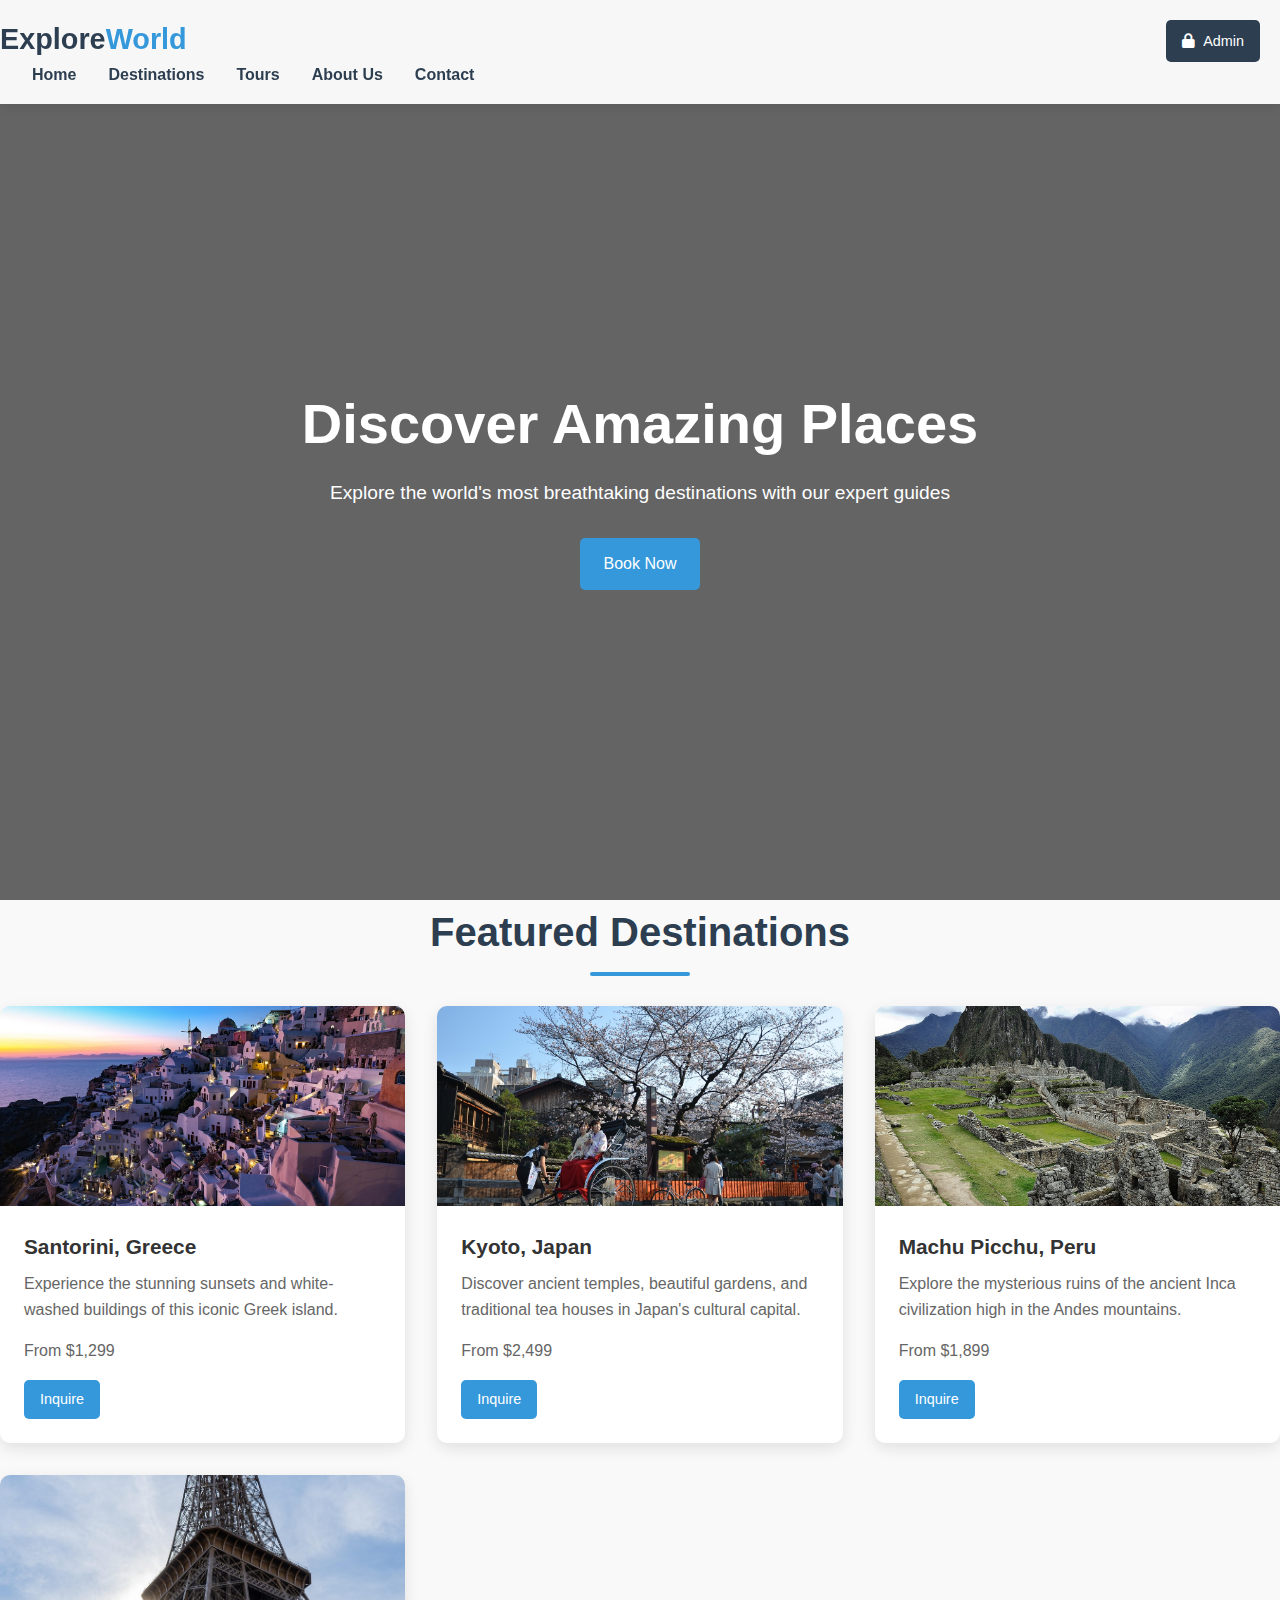
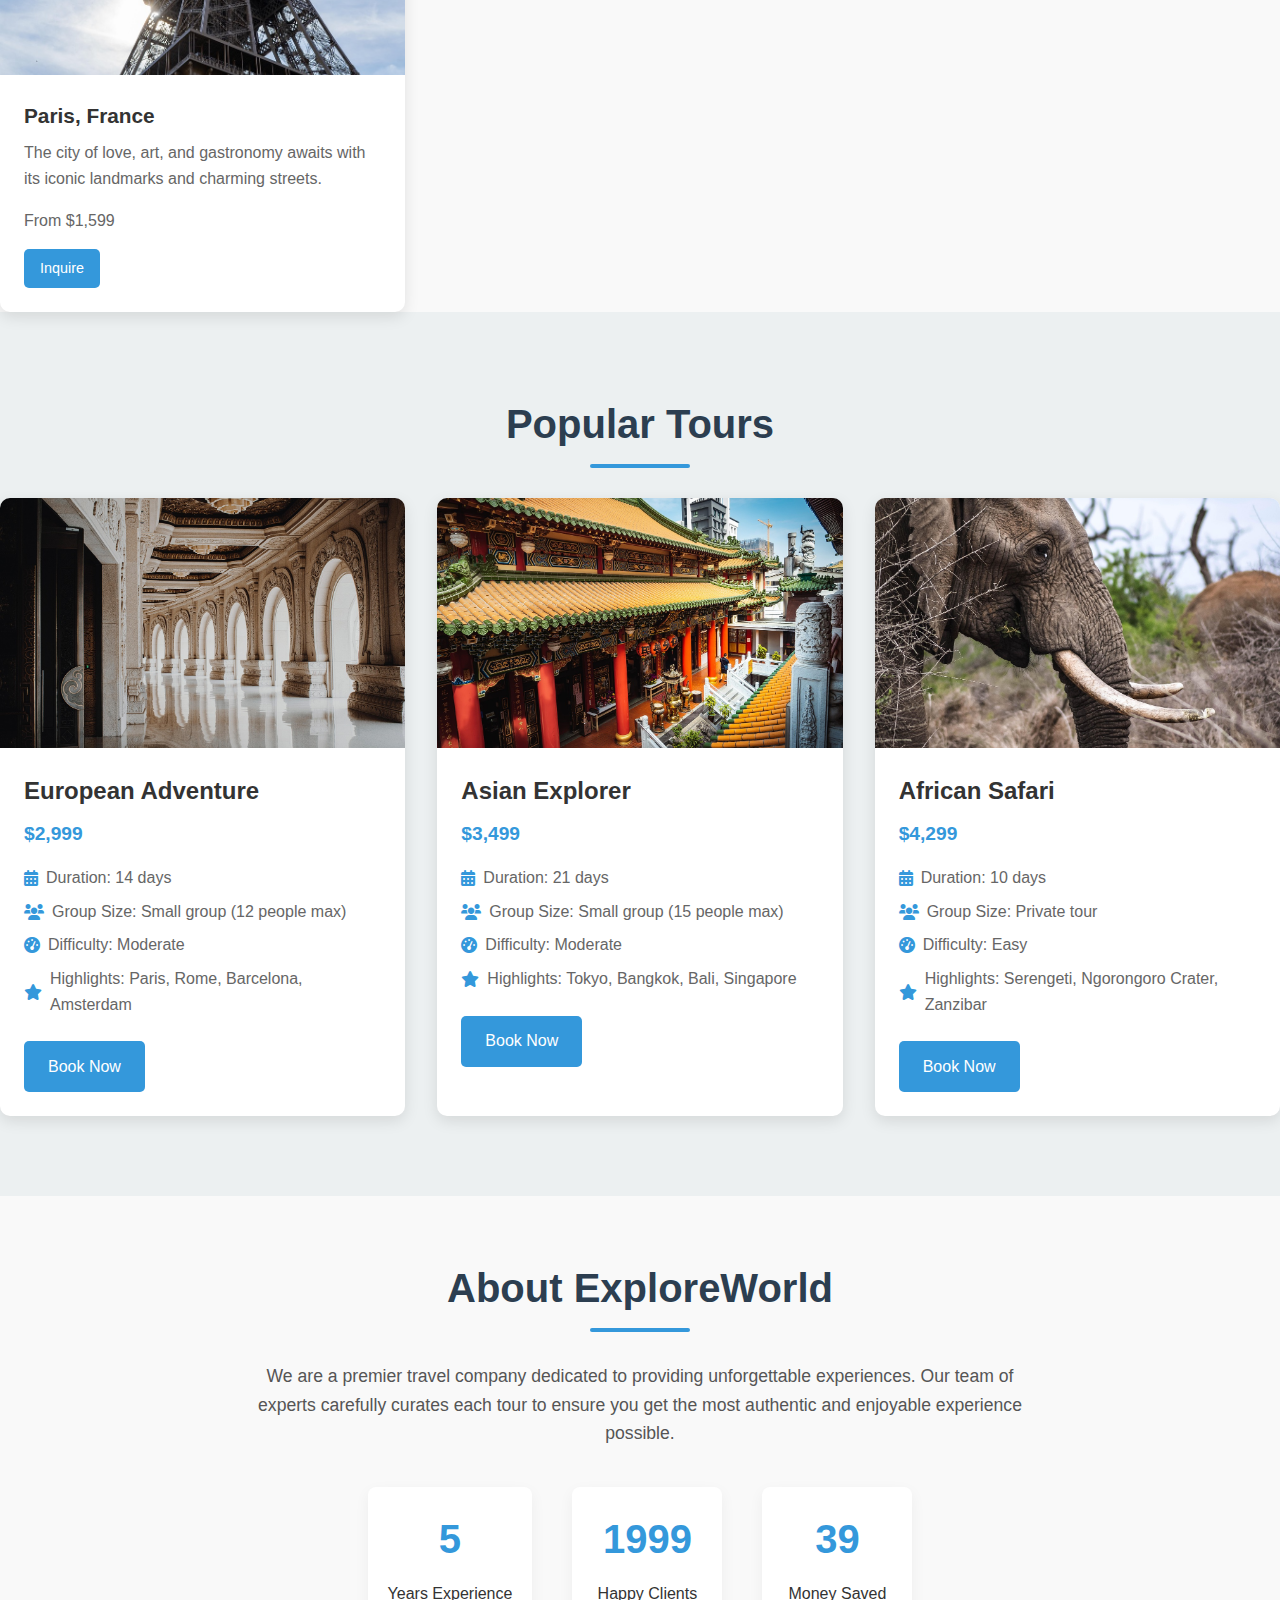
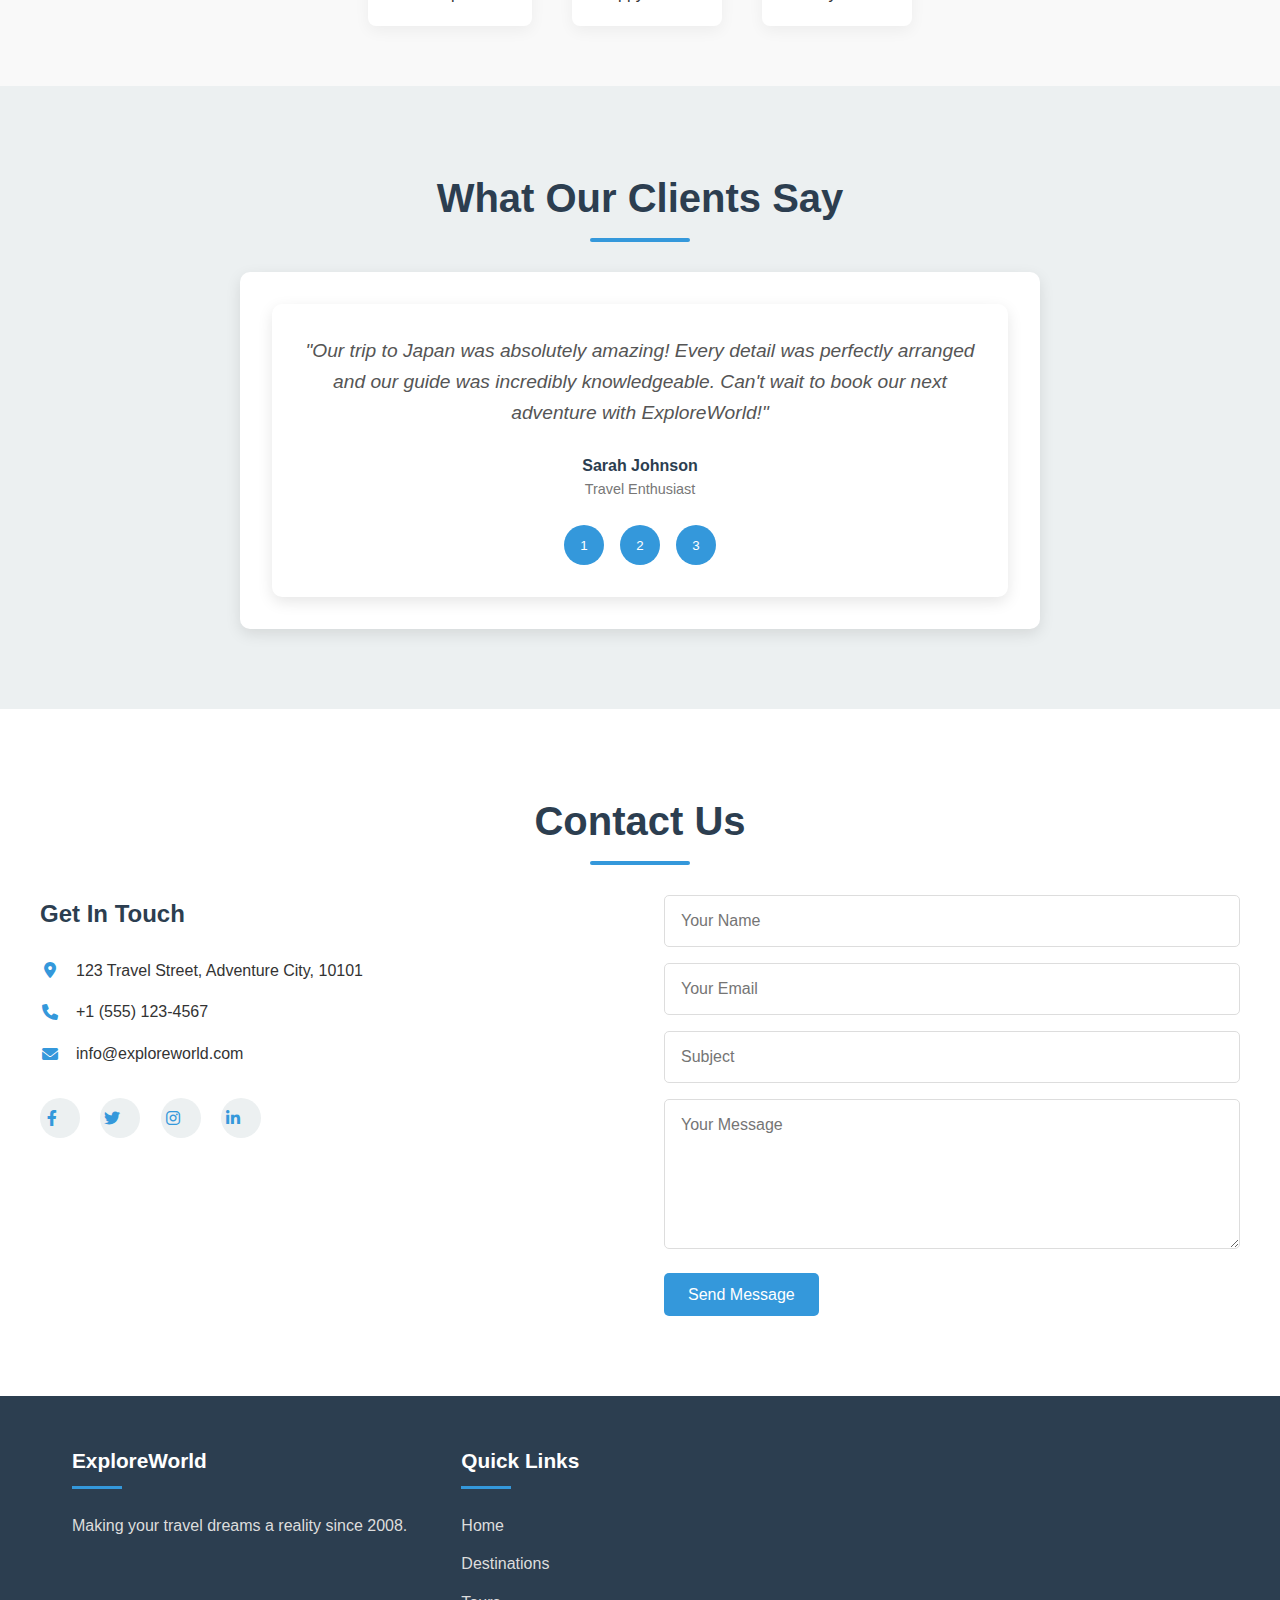
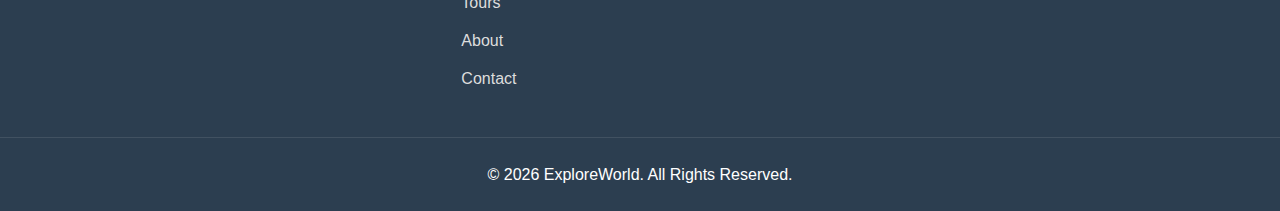
<file: index.html>
<!DOCTYPE html>
<html lang="en">
<head>
    <meta charset="UTF-8">
    <meta name="viewport" content="width=device-width, initial-scale=1.0">
    <title>ExploreWorld - Premium Tourism Services</title>
    <link rel="stylesheet" href="style.css">
    <link rel="stylesheet" href="https://cdnjs.cloudflare.com/ajax/libs/font-awesome/6.0.0-beta3/css/all.min.css">
</head>
<script>
  // Animate stats counting
  function animateValue(id, start, end, duration) {
    const obj = document.getElementById(id);
    let startTimestamp = null;
    const step = (timestamp) => {
      if (!startTimestamp) startTimestamp = timestamp;
      const progress = Math.min((timestamp - startTimestamp) / duration, 1);
      obj.innerHTML = Math.floor(progress * (end - start) + start);
      if (progress < 1) {
        window.requestAnimationFrame(step);
      }
    };
    window.requestAnimationFrame(step);
  }

  // Trigger animation when section is visible
  document.addEventListener('DOMContentLoaded', function() {
    animateValue("years-exp", 0, 15, 2000);
    animateValue("happy-clients", 0, 5000, 2000);
    animateValue("money-save", 0, 100, 2000);
  });
</script>
<body>
    <!-- Admin Login Button (Top Right) -->
    <div class="admin-login">
        <a href="admin/login.html"><i class="fas fa-lock"></i> Admin</a>
    </div>

    <!-- Header/Navigation -->
    <header>
        <div class="logo">
            <h1>Explore<span>World</span></h1>
        </div>
        <nav>
            <ul>
                <li><a href="#home">Home</a></li>
                <li><a href="#destinations">Destinations</a></li>
                <li><a href="#tours">Tours</a></li>
                <li><a href="#about">About Us</a></li>
                <li><a href="#contact">Contact</a></li>
            </ul>
        </nav>
        <div class="mobile-menu">
            <i class="fas fa-bars"></i>
        </div>
    </header>

    <!-- Hero Section -->
    <section class="hero" id="home">
        <div class="hero-content">
            <h1 id="hero-title">Discover Amazing Places</h1>
            <p id="hero-subtitle">Explore the world's most breathtaking destinations with our expert guides</p>
            <a href="#contact" class="btn">Book Now</a>
        </div>
    </section>

    <!-- Featured Destinations -->
    <section class="destinations" id="destinations">
        <h2 class="section-title">Featured Destinations</h2>
        <div class="destination-grid" id="destination-container">
            <!-- Dynamically loaded from JavaScript -->
        </div>
    </section>

    <!-- Popular Tours -->
    <section class="tours" id="tours">
        <h2 class="section-title">Popular Tours</h2>
        <div class="tour-cards" id="tour-container">
            <!-- Dynamically loaded from JavaScript -->
        </div>
    </section>

    <!-- About Us -->
    <section class="about">
  <h2 class="section-title">About ExploreWorld</h2>
  
  <div class="about-content">
    <p class="description">We are a premier travel company dedicated to providing unforgettable experiences. Our team of experts carefully curates each tour to ensure you get the most authentic and enjoyable experience possible.</p>
    
    <div class="stats">
      <div class="stat-item">
        <h3 class="stat-number" id="years-exp">15</h3>
        <p>Years Experience</p>
      </div>
      <div class="stat-item">
        <h3 class="stat-number" id="happy-clients">5000</h3>
        <p>Happy Clients</p>
      </div>
      <div class="stat-item">
        <h3 class="stat-number" id="money-save">100 %</h3>
        <p>Money Saved</p>
      </div>
    </div>
  </div>
  
  
</section>
    <!-- Testimonials -->
    <section class="testimonials">
        <h2 class="section-title">What Our Clients Say</h2>
        <div class="testimonial-slider" id="testimonial-container">
            <!-- Dynamically loaded from JavaScript -->
        </div>
    </section>

    <!-- Contact -->
    <section class="contact" id="contact">
        <h2 class="section-title">Contact Us</h2>
        <div class="contact-container">
            <div class="contact-info">
                <h3>Get In Touch</h3>
                <p id="contact-address"><i class="fas fa-map-marker-alt"></i> 123 Travel Street, Adventure City, 10101</p>
                <p id="contact-phone"><i class="fas fa-phone"></i> +1 (555) 123-4567</p>
                <p id="contact-email"><i class="fas fa-envelope"></i> info@exploreworld.com</p>
                <div class="social-links">
                    <a href="#"><i class="fab fa-facebook-f"></i></a>
                    <a href="#"><i class="fab fa-twitter"></i></a>
                    <a href="#"><i class="fab fa-instagram"></i></a>
                    <a href="#"><i class="fab fa-linkedin-in"></i></a>
                </div>
            </div>
            <form class="contact-form" id="contactForm">
                <input type="text" placeholder="Your Name" required>
                <input type="email" placeholder="Your Email" required>
                <input type="text" placeholder="Subject">
                <textarea placeholder="Your Message" required></textarea>
                <button type="submit" class="btn">Send Message</button>
            </form>
        </div>
    </section>

    <!-- Footer -->
    <footer>
        <div class="footer-content">
            <div class="footer-section">
                <h3>ExploreWorld</h3>
                <p>Making your travel dreams a reality since 2008.</p>
            </div>
            <div class="footer-section">
                <h3>Quick Links</h3>
                <ul>
                    <li><a href="#home">Home</a></li>
                    <li><a href="#destinations">Destinations</a></li>
                    <li><a href="#tours">Tours</a></li>
                    <li><a href="#about">About</a></li>
                    <li><a href="#contact">Contact</a></li>
                </ul>
            </div>
            <div class="footer-section">
                
                <form id="newsletterForm">
                    
                </form>
            </div>
        </div>
        <div class="footer-bottom">
            <p>&copy; <span id="current-year">2023</span> ExploreWorld. All Rights Reserved.</p>
        </div>
    </footer>

    <script src="script.js"></script>
</body>
</html>
</file>
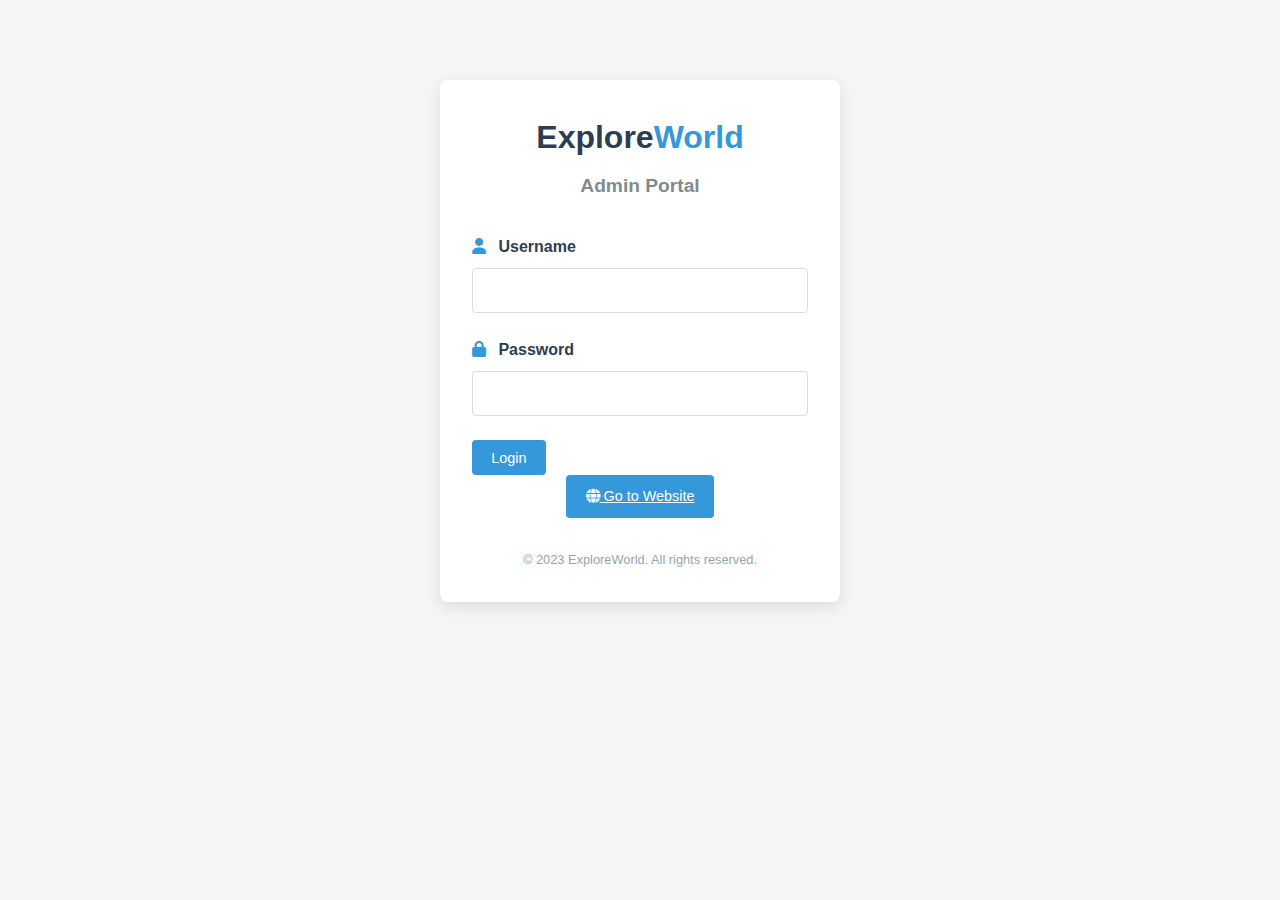
<file: admin/dashboard.html>
<!DOCTYPE html>
<html lang="en">
<head>
    <meta charset="UTF-8">
    <meta name="viewport" content="width=device-width, initial-scale=1.0">
    <title>ExploreWorld - Admin Dashboard</title>
    <link rel="stylesheet" href="admin-style.css">
    <link rel="stylesheet" href="https://cdnjs.cloudflare.com/ajax/libs/font-awesome/6.0.0-beta3/css/all.min.css">
</head>
<body>
    <div class="admin-container">
        <!-- Sidebar -->
        <aside class="sidebar">
            <div class="sidebar-header">
                <h1>Explore<span>World</span></h1>
                <h2>Admin Dashboard</h2>
            </div>
            <nav class="sidebar-nav">
                <ul>
                    <li class="active"><a href="#dashboard"><i class="fas fa-tachometer-alt"></i> Dashboard</a></li>
                    <li><a href="#hero"><i class="fas fa-home"></i> Hero Section</a></li>
                    <li><a href="#destinations"><i class="fas fa-map-marked-alt"></i> Destinations</a></li>
                    <li><a href="#tours"><i class="fas fa-suitcase-rolling"></i> Tours</a></li>
                    <li><a href="#about"><i class="fas fa-info-circle"></i> About Us</a></li>
                    <li><a href="#testimonials"><i class="fas fa-comments"></i> Testimonials</a></li>
                    <li><a href="#contact"><i class="fas fa-envelope"></i> Contact Info</a></li>
                    <li><a href="#settings"><i class="fas fa-cog"></i> Settings</a></li>
                </ul>
            </nav>
            <div class="sidebar-footer">
                <a href="#" id="logout"><i class="fas fa-sign-out-alt"></i> Logout</a>
            </div>
        </aside>

        <!-- Main Content -->
        <main class="main-content">
            <header class="content-header">
                <h2>Dashboard</h2>
                <div class="user-info">
                    <span>Welcome, Admin</span>
                    <div class="user-avatar">
                        <i class="fas fa-user-circle"></i>
                    </div>
                </div>
            </header>
</section>

            <!-- Hero Section Editor -->
            <section class="content-section" id="hero" style="display: none;">
                <h3>Hero Section Content</h3>
                <form id="heroForm">
                    <div class="form-group">
                        <label for="heroTitle">Main Title</label>
                        <input type="text" id="heroTitle" name="heroTitle" value="Discover Amazing Places">
                    </div>
                    <div class="form-group">
                        <label for="heroSubtitle">Subtitle</label>
                        <textarea id="heroSubtitle" name="heroSubtitle">Explore the world's most breathtaking destinations with our expert guides</textarea>
                    </div>
                    <div class="form-group">
                        <label for="heroImage">Background Image</label>
                        <input type="file" id="heroImage" name="heroImage">
                        <small>Recommended size: 1920x1080px</small>
                    </div>
                    <button type="submit" class="btn">Save Changes</button>
                </form>
            </section>

            <!-- Destinations Editor -->
            <section class="content-section" id="destinations" style="display: none;">
                <h3>Manage Destinations</h3>
                <button class="btn" id="addDestination"><i class="fas fa-plus"></i> Add New Destination</button>
                
                <div class="table-responsive">
                    <table class="data-table">
                        <thead>
                            <tr>
                                <th>ID</th>
                                <th>Image</th>
                                <th>Title</th>
                                <th>Description</th>
                                <th>Price</th>
                                <th>Actions</th>
                            </tr>
                        </thead>
                        <tbody id="destinationsTable">
                            <!-- Dynamically loaded from JavaScript -->
                        </tbody>
                    </table>
                </div>
            </section>

            <!-- Tours Editor -->
            <section class="content-section" id="tours" style="display: none;">
                <h3>Manage Tours</h3>
                <button class="btn" id="addTour"><i class="fas fa-plus"></i> Add New Tour</button>
                
                <div class="table-responsive">
                    <table class="data-table">
                        <thead>
                            <tr>
                                <th>ID</th>
                                <th>Image</th>
                                <th>Title</th>
                                <th>Price</th>
                                <th>Duration</th>
                                <th>Actions</th>
                            </tr>
                        </thead>
                        <tbody id="toursTable">
                            <!-- Dynamically loaded from JavaScript -->
                        </tbody>
                    </table>
                </div>
            </section>

            <!-- About Us Editor -->
            <section class="content-section" id="about" style="display: none;">
                <h3>About Us Content</h3>
                <form id="aboutForm">
                    <div class="form-group">
                        <label for="aboutText">About Text</label>
                        <textarea id="aboutText" name="aboutText">We are a premier travel company dedicated to providing unforgettable experiences. Our team of experts carefully curates each tour to ensure you get the most authentic and enjoyable experience possible.</textarea>
                    </div>
                    <div class="form-group">
                        <label for="aboutImage">About Image</label>
                        <input type="file" id="aboutImage" name="aboutImage">
                        <small>Recommended size: 800x600px</small>
                    </div>
                    <div class="stats-editor">
                        <h4>Statistics</h4>
                        <div class="form-group">
                            <label for="yearsExp">Years Experience</label>
                            <input type="text" id="yearsExp" name="yearsExp" value="15+">
                        </div>
                        <div class="form-group">
                            <label for="happyClients">Happy Clients</label>
                            <input type="text" id="happyClients" name="happyClients" value="5000+">
                        </div>
                        <div class="form-group">
                            <label for="destinationsCount">Destinations</label>
                            <input type="text" id="destinationsCount" name="destinationsCount" value="50+">
                        </div>
                    </div>
                    <button type="submit" class="btn">Save Changes</button>
                </form>
            </section>

            <!-- Testimonials Editor -->
            <section class="content-section" id="testimonials" style="display: none;">
                <h3>Manage Testimonials</h3>
                <button class="btn" id="addTestimonial"><i class="fas fa-plus"></i> Add New Testimonial</button>
                
                <div class="table-responsive">
                    <table class="data-table">
                        <thead>
                            <tr>
                                <th>ID</th>
                                <th>Text</th>
                                <th>Author</th>
                                <th>Role</th>
                                <th>Actions</th>
                            </tr>
                        </thead>
                        <tbody id="testimonialsTable">
                            <!-- Dynamically loaded from JavaScript -->
                        </tbody>
                    </table>
                </div>
            </section>

            <!-- Contact Info Editor -->
            <section class="content-section" id="contact" style="display: none;">
                <h3>Contact Information</h3>
                <form id="contactInfoForm">
                    <div class="form-group">
                        <label for="contactAddress">Address</label>
                        <input type="text" id="contactAddress" name="contactAddress" value="123 Travel Street, Adventure City, 10101">
                    </div>
                    <div class="form-group">
                        <label for="contactPhone">Phone</label>
                        <input type="text" id="contactPhone" name="contactPhone" value="+1 (555) 123-4567">
                    </div>
                    <div class="form-group">
                        <label for="contactEmail">Email</label>
                        <input type="email" id="contactEmail" name="contactEmail" value="info@exploreworld.com">
                    </div>
                    <div class="form-group">
                        <label>Social Media Links</label>
                        <div class="social-inputs">
                            <div class="social-input">
                                <i class="fab fa-facebook-f"></i>
                                <input type="text" placeholder="Facebook URL" value="https://facebook.com/exploreworld">
                            </div>
                            <div class="social-input">
                                <i class="fab fa-twitter"></i>
                                <input type="text" placeholder="Twitter URL" value="https://twitter.com/exploreworld">
                            </div>
                            <div class="social-input">
                                <i class="fab fa-instagram"></i>
                                <input type="text" placeholder="Instagram URL" value="https://instagram.com/exploreworld">
                            </div>
                            <div class="social-input">
                                <i class="fab fa-linkedin-in"></i>
                                <input type="text" placeholder="LinkedIn URL" value="https://linkedin.com/company/exploreworld">
                            </div>
                        </div>
                    </div>
                    <button type="submit" class="btn">Save Changes</button>
                </form>
            </section>

            <!-- Settings -->
            <section class="content-section" id="settings" style="display: none;">
                <h3>Website Settings</h3>
                <form id="settingsForm">
                    <div class="form-group">
                        <label for="siteTitle">Website Title</label>
                        <input type="text" id="siteTitle" name="siteTitle" value="ExploreWorld">
                    </div>
                    <div class="form-group">
                        <label for="primaryColor">Primary Color</label>
                        <input type="color" id="primaryColor" name="primaryColor" value="#3498db">
                    </div>
                    <div class="form-group">
                        <label for="secondaryColor">Secondary Color</label>
                        <input type="color" id="secondaryColor" name="secondaryColor" value="#2ecc71">
                    </div>
                    <div class="form-group">
                        <label for="darkColor">Dark Color</label>
                        <input type="color" id="darkColor" name="darkColor" value="#2c3e50">
                    </div>
                    <div class="form-group">
                        <label for="favicon">Favicon</label>
                        <input type="file" id="favicon" name="favicon">
                        <small>Recommended size: 64x64px</small>
                    </div>
                    <div class="form-group">
                        <label for="logo">Logo</label>
                        <input type="file" id="logo" name="logo">
                        <small>Recommended size: 200x50px</small>
                    </div>
                    <button type="submit" class="btn">Save Settings</button>
                </form>
            </section>
        </main>
    </div>

    <!-- Modal for Add/Edit -->
    <div class="modal" id="editModal" style="display: none;">
        <div class="modal-content">
            <div class="modal-header">
                <h4 id="modalTitle">Edit Item</h4>
                <button class="close-modal">&times;</button>
            </div>
            <div class="modal-body" id="modalBody">
                <!-- Content will be loaded dynamically -->
            </div>
            <div class="modal-footer">
                <button class="btn" id="saveModal">Save</button>
                <button class="btn btn-cancel" id="cancelModal">Cancel</button>
            </div>
        </div>
    </div>

    <script src="admin-script.js"></script>
</body>
</html>
</file>
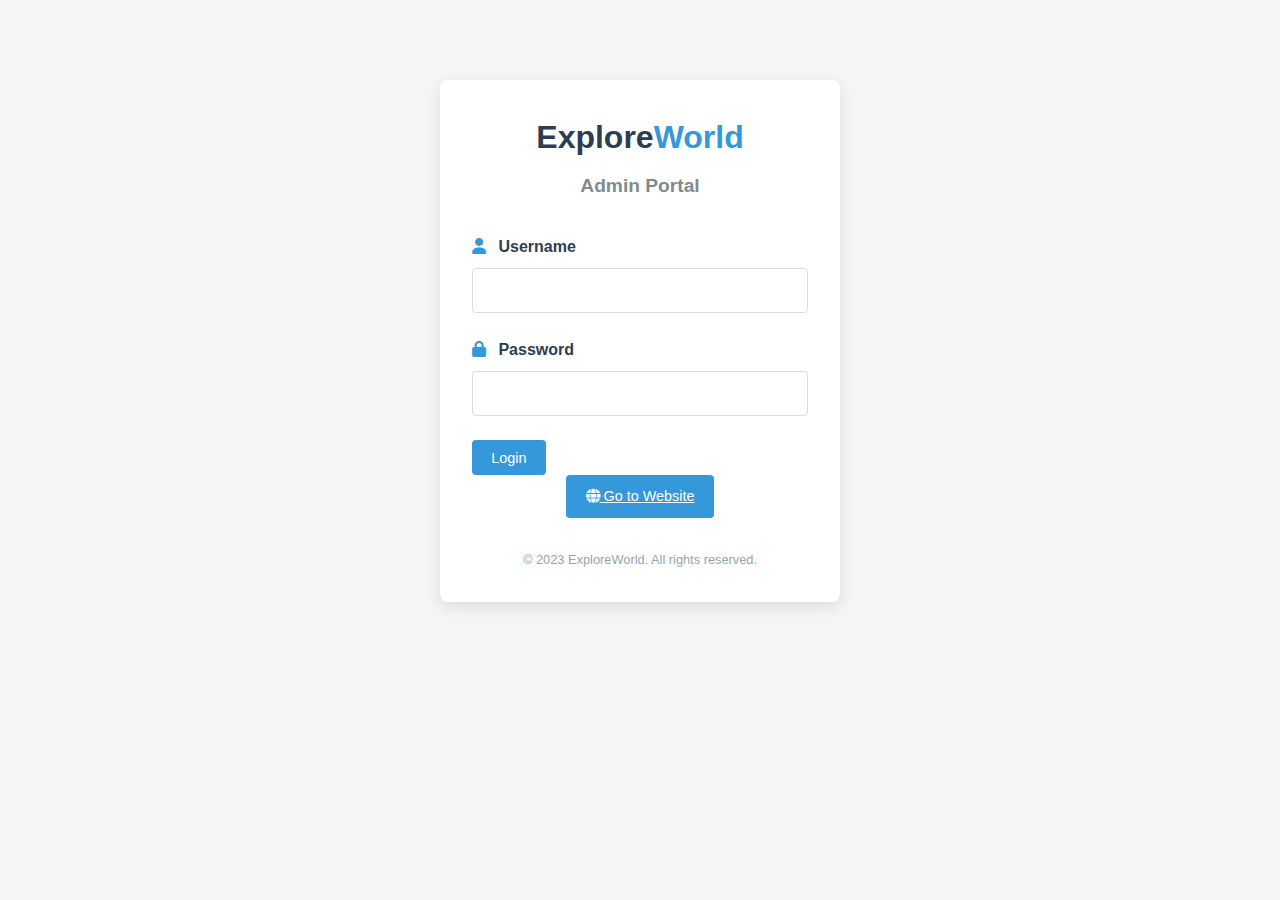
<file: admin/login.html>
<!DOCTYPE html>
<html lang="en">
<head>
    <meta charset="UTF-8">
    <meta name="viewport" content="width=device-width, initial-scale=1.0">
    <title>ExploreWorld - Admin Login</title>
    <link rel="stylesheet" href="admin-style.css">
    <link rel="stylesheet" href="https://cdnjs.cloudflare.com/ajax/libs/font-awesome/6.0.0-beta3/css/all.min.css">
</head>
<body>
    <div class="login-container">
        <div class="login-header">
            <h1>Explore<span>World</span></h1>
            <h2>Admin Portal</h2>
        </div>
        <form id="loginForm">
            <div class="form-group">
                <label for="username"><i class="fas fa-user"></i> Username</label>
                <input type="text" id="username" name="username" required>
            </div>
            <div class="form-group">
                <label for="password"><i class="fas fa-lock"></i> Password</label>
                <input type="password" id="password" name="password" required>
            </div>
            <button type="submit" class="btn">Login</button>
        </form>
<div class="website-link">
    <a href="../index.html" class="btn btn-website">
        <i class="fas fa-globe"></i> Go to Website
    </a>
</div>
        <div class="login-footer">
            <p>© <span id="current-year">2023</span> ExploreWorld. All rights reserved.</p>
        </div>
    </div>

    <script src="admin-script.js"></script>
</body>
</html>
</file>
<file: style.css>
/* Global Styles */
:root {
    --primary-color: #3498db;
    --secondary-color: #2ecc71;
    --dark-color: #2c3e50;
    --light-color: #ecf0f1;
    --danger-color: #e74c3c;
    --success-color: #2ecc71;
    --warning-color: #f39c12;
}

* {
    margin: 0;
    padding: 0;
    box-sizing: border-box;
    font-family: 'Segoe UI', Tahoma, Geneva, Verdana, sans-serif;
}

body {
    line-height: 1.6;
    color: #333;
    background-color: #f9f9f9;
}

a {
    text-decoration: none;
    color: var(--dark-color);
}

.btn {
    display: inline-block;
    background: var(--primary-color);
    color: #fff;
    padding: 0.8rem 1.5rem;
    border: none;
    border-radius: 5px;
    cursor: pointer;
    font-size: 1rem;
    transition: all 0.3s ease;
}

.btn:hover {
    background: #2980b9;
    transform: translateY(-3px);
    box-shadow: 0 5px 15px rgba(0, 0, 0, 0.1);
}

.container {
    max-width: 1200px;
    margin: auto;
    padding: 0 2rem;
    overflow: hidden;
}

.section-title {
    font-size: 2.5rem;
    margin-bottom: 2rem;
    text-align: center;
    color: var(--dark-color);
    position: relative;
}

.section-title::after {
    content: '';
    display: block;
    width: 100px;
    height: 4px;
    background: var(--primary-color);
    margin: 0.5rem auto;
    border-radius: 2px;
}

/* Header */
header {
    background: rgba(255, 255, 255, 0.95);
    box-shadow: 0 2px 10px rgba(0, 0, 0, 0.1);
    position: fixed;
    width: 100%;
    top: 0;
    z-index: 1000;
    padding: 1rem 0;
    transition: all 0.3s ease;
}

header.scrolled {
    padding: 0.5rem 0;
    background: rgba(255, 255, 255, 0.98);
}

.logo h1 {
    font-size: 1.8rem;
    color: var(--dark-color);
}

.logo span {
    color: var(--primary-color);
}

nav ul {
    display: flex;
    list-style: none;
}

nav ul li {
    margin-left: 2rem;
}

nav ul li a {
    font-weight: 600;
    transition: color 0.3s ease;
}

nav ul li a:hover {
    color: var(--primary-color);
}

.mobile-menu {
    display: none;
    cursor: pointer;
    font-size: 1.5rem;
}

.admin-login {
    position: fixed;
    top: 20px;
    right: 20px;
    z-index: 1001;
    background: var(--dark-color);
    padding: 0.5rem 1rem;
    border-radius: 5px;
}

.admin-login a {
    color: white;
    font-size: 0.9rem;
}

.admin-login i {
    margin-right: 5px;
}

/* Reset and base styles */
body, html {
    margin: 0;
    padding: 0;
    font-family: 'Arial', sans-serif;
}

 /* Hero Section */
        .hero {
            height: 100vh;
            background: linear-gradient(rgba(0, 0, 0, 0.6), rgba(0, 0, 0, 0.6)), url('https://images.unsplash.com/photo-1506929562872-bb421503ef21?ixlib=rb-4.0.3&ixid=M3wxMjA3fDB8MHxwaG90by1wYWdlfHx8fGVufDB8fHx8fA%3D%3D&auto=format&fit=crop&w=1368&q=80') no-repeat center center/cover;
            display: flex;
            align-items: center;
            text-align: center;
            color: white;
            padding-top: 80px;
        }
        
        .hero-content {
            max-width: 800px;
            margin: 0 auto;
        }
        
        .hero h1 {
            font-size: 3.5rem;
            margin-bottom: 20px;
            line-height: 1.2;
        }
        
        .hero p {
            font-size: 1.2rem;
            margin-bottom: 30px;
        }
        
        .search-box {
            background: white;
            padding: 30px;
            border-radius: 10px;
            margin-top: 30px;
            display: flex;
            flex-wrap: wrap;
            justify-content: space-between;
            box-shadow: 0 5px 30px rgba(0, 0, 0, 0.2);
        }
        
        .search-input {
            flex: 1;
            min-width: 200px;
            margin: 10px;
            padding: 15px;
            border: 1px solid #ddd;
            border-radius: 5px;
            font-size: 16px;
        }
        
       }/* Destinations */
.destinations {
    padding: 5rem 0;
    background: #fff;
}

.destination-grid {
    display: grid;
    grid-template-columns: repeat(auto-fill, minmax(300px, 1fr));
    gap: 2rem;
}

.destination-card {
    background: #fff;
    border-radius: 10px;
    overflow: hidden;
    box-shadow: 0 5px 15px rgba(0, 0, 0, 0.1);
    transition: transform 0.3s ease, box-shadow 0.3s ease;
}

.destination-card:hover {
    transform: translateY(-10px);
    box-shadow: 0 15px 30px rgba(0, 0, 0, 0.2);
}

.destination-img {
    height: 200px;
    overflow: hidden;
}

.destination-img img {
    width: 100%;
    height: 100%;
    object-fit: cover;
    transition: transform 0.5s ease;
}

.destination-card:hover .destination-img img {
    transform: scale(1.1);
}

.destination-info {
    padding: 1.5rem;
}

.destination-info h3 {
    font-size: 1.3rem;
    margin-bottom: 0.5rem;
}

.destination-info p {
    color: #666;
    margin-bottom: 1rem;
}

.destination-info .btn {
    padding: 0.5rem 1rem;
    font-size: 0.9rem;
}

/* Tours */
.tours {
    padding: 5rem 0;
    background: var(--light-color);
}

.tour-cards {
    display: grid;
    grid-template-columns: repeat(auto-fill, minmax(350px, 1fr));
    gap: 2rem;
}

.tour-card {
    background: #fff;
    border-radius: 10px;
    overflow: hidden;
    box-shadow: 0 5px 15px rgba(0, 0, 0, 0.1);
}

.tour-img {
    height: 250px;
    overflow: hidden;
}

.tour-img img {
    width: 100%;
    height: 100%;
    object-fit: cover;
}

.tour-info {
    padding: 1.5rem;
}

.tour-info h3 {
    font-size: 1.5rem;
    margin-bottom: 0.5rem;
}

.tour-price {
    font-size: 1.2rem;
    color: var(--primary-color);
    font-weight: 700;
    margin-bottom: 1rem;
}

.tour-details {
    margin-bottom: 1.5rem;
}

.tour-details p {
    display: flex;
    align-items: center;
    margin-bottom: 0.5rem;
    color: #666;
}

.tour-details i {
    margin-right: 0.5rem;
    color: var(--primary-color);
}

/* About */
/* About Section */
.about {
  text-align: center;
  padding: 60px 20px;
  background: #f9f9f9;
}

.section-title {
  font-size: 2.5rem;
  margin-bottom: 30px;
  color: #2c3e50;
}

.about-content {
  max-width: 800px;
  margin: 0 auto;
}

.description {
  font-size: 1.1rem;
  line-height: 1.6;
  margin-bottom: 40px;
  color: #555;
}

.stats {
  display: flex;
  justify-content: center;
  gap: 40px;
  margin-top: 30px;
}

.stat-item {
  background: white;
  padding: 20px;
  border-radius: 8px;
  box-shadow: 0 5px 15px rgba(0,0,0,0.05);
  min-width: 150px;
}

.stat-number {
  font-size: 2.5rem;
  color: #3498db;
  margin-bottom: 10px;
  transition: all 0.5s ease;
}

.admin-button {
  display: inline-block;
  margin-top: 30px;
  padding: 10px 20px;
  background: #2c3e50;
  color: white;
  text-decoration: none;
  border-radius: 4px;
}
/* Testimonials */
.testimonials {
    padding: 5rem 0;
    background: var(--light-color);
}

.testimonial-slider {
    max-width: 800px;
    margin: 0 auto;
    padding: 2rem;
    background: #fff;
    border-radius: 10px;
    box-shadow: 0 5px 15px rgba(0, 0, 0, 0.1);
    text-align: center;
}

.testimonial-item {
    display: none;
}

.testimonial-item.active {
    display: block;
    animation: fadeIn 1s ease;
}

.testimonial-text {
    font-size: 1.2rem;
    font-style: italic;
    margin-bottom: 1.5rem;
    color: #555;
}

.testimonial-author {
    font-weight: 700;
    color: var(--dark-color);
}

.testimonial-role {
    color: #777;
    font-size: 0.9rem;
}

.testimonial-nav {
    display: flex;
    justify-content: center;
    margin-top: 1.5rem;
}

.testimonial-nav button {
    background: var(--primary-color);
    color: #fff;
    border: none;
    width: 40px;
    height: 40px;
    border-radius: 50%;
    margin: 0 0.5rem;
    cursor: pointer;
    transition: all 0.3s ease;
}

.testimonial-nav button:hover {
    background: var(--dark-color);
}

/* Contact */
.contact {
    padding: 5rem 0;
    background: #fff;
}

.contact-container {
    display: grid;
    grid-template-columns: 1fr 1fr;
    gap: 3rem;
    max-width: 1200px;
    margin: 0 auto;
}

.contact-info h3 {
    font-size: 1.5rem;
    margin-bottom: 1.5rem;
    color: var(--dark-color);
}

.contact-info p {
    margin-bottom: 1rem;
    display: flex;
    align-items: center;
}

.contact-info i {
    margin-right: 1rem;
    color: var(--primary-color);
    width: 20px;
    text-align: center;
}

.social-links {
    margin-top: 2rem;
}

.social-links a {
    display: inline-flex;
    align-items: center;
    justify-content: center;
    width: 40px;
    height: 40px;
    background: var(--light-color);
    border-radius: 50%;
    margin-right: 1rem;
    color: var(--dark-color);
    transition: all 0.3s ease;
}

.social-links a:hover {
    background: var(--primary-color);
    color: #fff;
    transform: translateY(-5px);
}

.contact-form input,
.contact-form textarea {
    width: 100%;
    padding: 1rem;
    margin-bottom: 1rem;
    border: 1px solid #ddd;
    border-radius: 5px;
    font-size: 1rem;
}

.contact-form textarea {
    height: 150px;
    resize: vertical;
}

/* Footer */
footer {
    background: var(--dark-color);
    color: #fff;
    padding: 3rem 0 0;
}

.footer-content {
    display: grid;
    grid-template-columns: repeat(3, 1fr);
    gap: 2rem;
    max-width: 1200px;
    margin: 0 auto;
    padding: 0 2rem;
}

.footer-section h3 {
    font-size: 1.3rem;
    margin-bottom: 1.5rem;
    position: relative;
}

.footer-section h3::after {
    content: '';
    display: block;
    width: 50px;
    height: 3px;
    background: var(--primary-color);
    margin-top: 0.5rem;
}

.footer-section ul {
    list-style: none;
}

.footer-section ul li {
    margin-bottom: 0.8rem;
}

.footer-section ul li a {
    color: #ddd;
    transition: color 0.3s ease;
}

.footer-section ul li a:hover {
    color: var(--primary-color);
}

.footer-section p {
    color: #ddd;
    margin-bottom: 1.5rem;
}

.footer-bottom {
    text-align: center;
    padding: 1.5rem 0;
    margin-top: 2rem;
    border-top: 1px solid rgba(255, 255, 255, 0.1);
}

/* Animations */
@keyframes fadeIn {
    from { opacity: 0; }
    to { opacity: 1; }
}

@keyframes fadeInDown {
    from {
        opacity: 0;
        transform: translateY(-20px);
    }
    to {
        opacity: 1;
        transform: translateY(0);
    }
}

@keyframes fadeInUp {
    from {
        opacity: 0;
        transform: translateY(20px);
    }
    to {
        opacity: 1;
        transform: translateY(0);
    }
}

/* Responsive */
@media (max-width: 992px) {
    .about-content {
        grid-template-columns: 1fr;
    }
    
    .contact-container {
        grid-template-columns: 1fr;
    }
    
    .footer-content {
        grid-template-columns: repeat(2, 1fr);
    }
}

@media (max-width: 768px) {
    .mobile-menu {
        display: block;
    }
    
    nav {
        position: fixed;
        top: 80px;
        left: -100%;
        width: 80%;
        height: calc(100vh - 80px);
        background: #fff;
        box-shadow: 0 5px 10px rgba(0, 0, 0, 0.1);
        transition: all 0.3s ease;
    }
    
    nav.active {
        left: 0;
    }
    
    nav ul {
        flex-direction: column;
        padding: 2rem;
    }
    
    nav ul li {
        margin: 1rem 0;
    }
    
    .hero h1 {
        font-size: 2.5rem;
    }
    
    .hero p {
        font-size: 1.1rem;
    }
    
    .destination-grid,
    .tour-cards {
        grid-template-columns: 1fr;
    }
    
    .footer-content {
        grid-template-columns: 1fr;
    }
}
/* Website Link Button */
.website-link {
    text-align: center;
    margin: 1.5rem 0;
}

.btn-website {
    background: var(--secondary-color);
    display: inline-flex;
    align-items: center;
    gap: 0.5rem;
}

.btn-website:hover {
    background: #27ae60;
}

.btn-website i {
    font-size: 0.9rem;
}
</file>
<file: admin/admin-style.css>
/* Admin Styles */
:root {
    --primary-color: #3498db;
    --secondary-color: #2ecc71;
    --dark-color: #2c3e50;
    --light-color: #ecf0f1;
    --danger-color: #e74c3c;
    --success-color: #2ecc71;
    --warning-color: #f39c12;
    --sidebar-width: 250px;
}

* {
    margin: 0;
    padding: 0;
    box-sizing: border-box;
    font-family: 'Segoe UI', Tahoma, Geneva, Verdana, sans-serif;
}

body {
    background-color: #f5f5f5;
    color: #333;
    line-height: 1.6;
}

.btn {
    display: inline-block;
    background: var(--primary-color);
    color: #fff;
    padding: 0.6rem 1.2rem;
    border: none;
    border-radius: 4px;
    cursor: pointer;
    font-size: 0.9rem;
    transition: all 0.3s ease;
}

.btn:hover {
    background: #2980b9;
    transform: translateY(-2px);
}

.btn-cancel {
    background: #95a5a6;
}

.btn-cancel:hover {
    background: #7f8c8d;
}

.btn-danger {
    background: var(--danger-color);
}

.btn-danger:hover {
    background: #c0392b;
}

/* Login Page */
.login-container {
    max-width: 400px;
    margin: 5rem auto;
    padding: 2rem;
    background: #fff;
    border-radius: 8px;
    box-shadow: 0 5px 15px rgba(0, 0, 0, 0.1);
    text-align: center;
}

.login-header h1 {
    font-size: 2rem;
    color: var(--dark-color);
    margin-bottom: 0.5rem;
}

.login-header h1 span {
    color: var(--primary-color);
}

.login-header h2 {
    font-size: 1.2rem;
    color: #7f8c8d;
    margin-bottom: 2rem;
}

#loginForm {
    text-align: left;
}

.form-group {
    margin-bottom: 1.5rem;
}

.form-group label {
    display: block;
    margin-bottom: 0.5rem;
    font-weight: 600;
    color: var(--dark-color);
}

.form-group input {
    width: 100%;
    padding: 0.8rem;
    border: 1px solid #ddd;
    border-radius: 4px;
    font-size: 1rem;
}

.form-group i {
    margin-right: 0.5rem;
    color: var(--primary-color);
}

.login-footer {
    margin-top: 2rem;
    font-size: 0.8rem;
    color: #95a5a6;
}

/* Admin Dashboard */
.admin-container {
    display: flex;
    min-height: 100vh;
}

.sidebar {
    width: var(--sidebar-width);
    background: var(--dark-color);
    color: #fff;
    position: fixed;
    height: 100vh;
    transition: all 0.3s ease;
}

.sidebar-header {
    padding: 1.5rem;
    border-bottom: 1px solid rgba(255, 255, 255, 0.1);
}

.sidebar-header h1 {
    font-size: 1.5rem;
    margin-bottom: 0.5rem;
}

.sidebar-header h1 span {
    color: var(--primary-color);
}

.sidebar-header h2 {
    font-size: 0.9rem;
    color: #bdc3c7;
}

.sidebar-nav {
    padding: 1.5rem 0;
}

.sidebar-nav ul {
    list-style: none;
}

.sidebar-nav li a {
    display: block;
    padding: 0.8rem 1.5rem;
    color: #ecf0f1;
    transition: all 0.3s ease;
}

.sidebar-nav li a:hover {
    background: rgba(255, 255, 255, 0.1);
    color: #fff;
}

.sidebar-nav li a i {
    width: 20px;
    text-align: center;
    margin-right: 0.5rem;
}

.sidebar-nav li.active a {
    background: var(--primary-color);
    color: #fff;
}

.sidebar-footer {
    position: absolute;
    bottom: 0;
    width: 100%;
    padding: 1rem 1.5rem;
    border-top: 1px solid rgba(255, 255, 255, 0.1);
}

.sidebar-footer a {
    color: #ecf0f1;
    display: block;
    transition: color 0.3s ease;
}

.sidebar-footer a:hover {
    color: var(--primary-color);
}

.sidebar-footer i {
    margin-right: 0.5rem;
}

.main-content {
    flex: 1;
    margin-left: var(--sidebar-width);
    padding: 1.5rem;
    transition: all 0.3s ease;
}

.content-header {
    display: flex;
    justify-content: space-between;
    align-items: center;
    margin-bottom: 2rem;
    padding-bottom: 1rem;
    border-bottom: 1px solid #ddd;
}

.user-info {
    display: flex;
    align-items: center;
}

.user-avatar {
    width: 40px;
    height: 40px;
    border-radius: 50%;
    background: var(--light-color);
    display: flex;
    align-items: center;
    justify-content: center;
    margin-left: 1rem;
    color: var(--dark-color);
}

/* Dashboard Overview */
.stats-grid {
    display: grid;
    grid-template-columns: repeat(auto-fill, minmax(250px, 1fr));
    gap: 1.5rem;
    margin-bottom: 2rem;
}

.stat-card {
    background: #fff;
    border-radius: 8px;
    padding: 1.5rem;
    box-shadow: 0 2px 10px rgba(0, 0, 0, 0.05);
    display: flex;
    align-items: center;
}

.stat-icon {
    width: 50px;
    height: 50px;
    border-radius: 50%;
    background: rgba(52, 152, 219, 0.1);
    display: flex;
    align-items: center;
    justify-content: center;
    margin-right: 1rem;
    color: var(--primary-color);
    font-size: 1.2rem;
}

.stat-info h3 {
    font-size: 1.5rem;
    margin-bottom: 0.3rem;
    color: var(--dark-color);
}

.stat-info p {
    color: #7f8c8d;
    font-size: 0.9rem;
}

.recent-activity {
    background: #fff;
    border-radius: 8px;
    padding: 1.5rem;
    box-shadow: 0 2px 10px rgba(0, 0, 0, 0.05);
}

.activity-list {
    margin-top: 1rem;
}

.activity-item {
    display: flex;
    padding: 1rem 0;
    border-bottom: 1px solid #eee;
}

.activity-item:last-child {
    border-bottom: none;
}

.activity-icon {
    width: 40px;
    height: 40px;
    border-radius: 50%;
    background: rgba(46, 204, 113, 0.1);
    display: flex;
    align-items: center;
    justify-content: center;
    margin-right: 1rem;
    color: var(--secondary-color);
    font-size: 1rem;
}

.activity-details p {
    margin-bottom: 0.3rem;
    color: var(--dark-color);
}

.activity-time {
    font-size: 0.8rem;
    color: #95a5a6;
}

/* Content Sections */
.content-section {
    background: #fff;
    border-radius: 8px;
    padding: 1.5rem;
    box-shadow: 0 2px 10px rgba(0, 0, 0, 0.05);
    margin-bottom: 2rem;
}

.form-group {
    margin-bottom: 1.5rem;
}

.form-group label {
    display: block;
    margin-bottom: 0.5rem;
    font-weight: 600;
    color: var(--dark-color);
}

.form-group input[type="text"],
.form-group input[type="email"],
.form-group input[type="password"],
.form-group input[type="number"],
.form-group input[type="url"],
.form-group textarea,
.form-group select {
    width: 100%;
    padding: 0.8rem;
    border: 1px solid #ddd;
    border-radius: 4px;
    font-size: 1rem;
}

.form-group textarea {
    min-height: 150px;
    resize: vertical;
}

.form-group small {
    display: block;
    margin-top: 0.3rem;
    font-size: 0.8rem;
    color: #95a5a6;
}

.stats-editor {
    display: grid;
    grid-template-columns: repeat(auto-fill, minmax(200px, 1fr));
    gap: 1.5rem;
    margin-top: 1.5rem;
}

.social-inputs {
    margin-top: 0.5rem;
}

.social-input {
    display: flex;
    align-items: center;
    margin-bottom: 0.5rem;
}

.social-input i {
    width: 30px;
    height: 30px;
    border-radius: 50%;
    background: #f5f5f5;
    display: flex;
    align-items: center;
    justify-content: center;
    margin-right: 0.5rem;
    color: var(--dark-color);
}

.social-input input {
    flex: 1;
}

/* Data Tables */
.table-responsive {
    overflow-x: auto;
    margin-top: 1.5rem;
}

.data-table {
    width: 100%;
    border-collapse: collapse;
    margin-top: 1rem;
}

.data-table th,
.data-table td {
    padding: 0.8rem;
    text-align: left;
    border-bottom: 1px solid #eee;
}

.data-table th {
    background: #f5f5f5;
    font-weight: 600;
    color: var(--dark-color);
}

.data-table tr:hover {
    background: #f9f9f9;
}

.data-table img {
    width: 60px;
    height: 40px;
    object-fit: cover;
    border-radius: 4px;
}

.action-buttons {
    display: flex;
    gap: 0.5rem;
}

.action-buttons .btn {
    padding: 0.3rem 0.6rem;
    font-size: 0.8rem;
}

/* Modal */
.modal {
    display: none;
    position: fixed;
    top: 0;
    left: 0;
    width: 100%;
    height: 100%;
    background: rgba(0, 0, 0, 0.5);
    z-index: 1000;
    justify-content: center;
    align-items: center;
}

.modal-content {
    background: #fff;
    border-radius: 8px;
    width: 90%;
    max-width: 600px;
    max-height: 90vh;
    overflow-y: auto;
    box-shadow: 0 5px 15px rgba(0, 0, 0, 0.2);
}

.modal-header {
    padding: 1rem 1.5rem;
    border-bottom: 1px solid #eee;
    display: flex;
    justify-content: space-between;
    align-items: center;
}

.modal-header h4 {
    font-size: 1.2rem;
    color: var(--dark-color);
}

.close-modal {
    background: none;
    border: none;
    font-size: 1.5rem;
    cursor: pointer;
    color: #95a5a6;
}

.modal-body {
    padding: 1.5rem;
}

.modal-footer {
    padding: 1rem 1.5rem;
    border-top: 1px solid #eee;
    display: flex;
    justify-content: flex-end;
    gap: 0.5rem;
}

/* Responsive */
@media (max-width: 992px) {
    .sidebar {
        width: 70px;
        overflow: hidden;
    }
    
    .sidebar-header h1,
    .sidebar-header h2,
    .sidebar-nav li a span,
    .sidebar-footer a span {
        display: none;
    }
    
    .sidebar-nav li a {
        text-align: center;
        padding: 1rem 0;
    }
    
    .sidebar-nav li a i {
        margin-right: 0;
        font-size: 1.2rem;
    }
    
    .main-content {
        margin-left: 70px;
    }
}

@media (max-width: 768px) {
    .stats-grid {
        grid-template-columns: 1fr;
    }
    
    .stats-editor {
        grid-template-columns: 1fr;
    }
}
</file>
